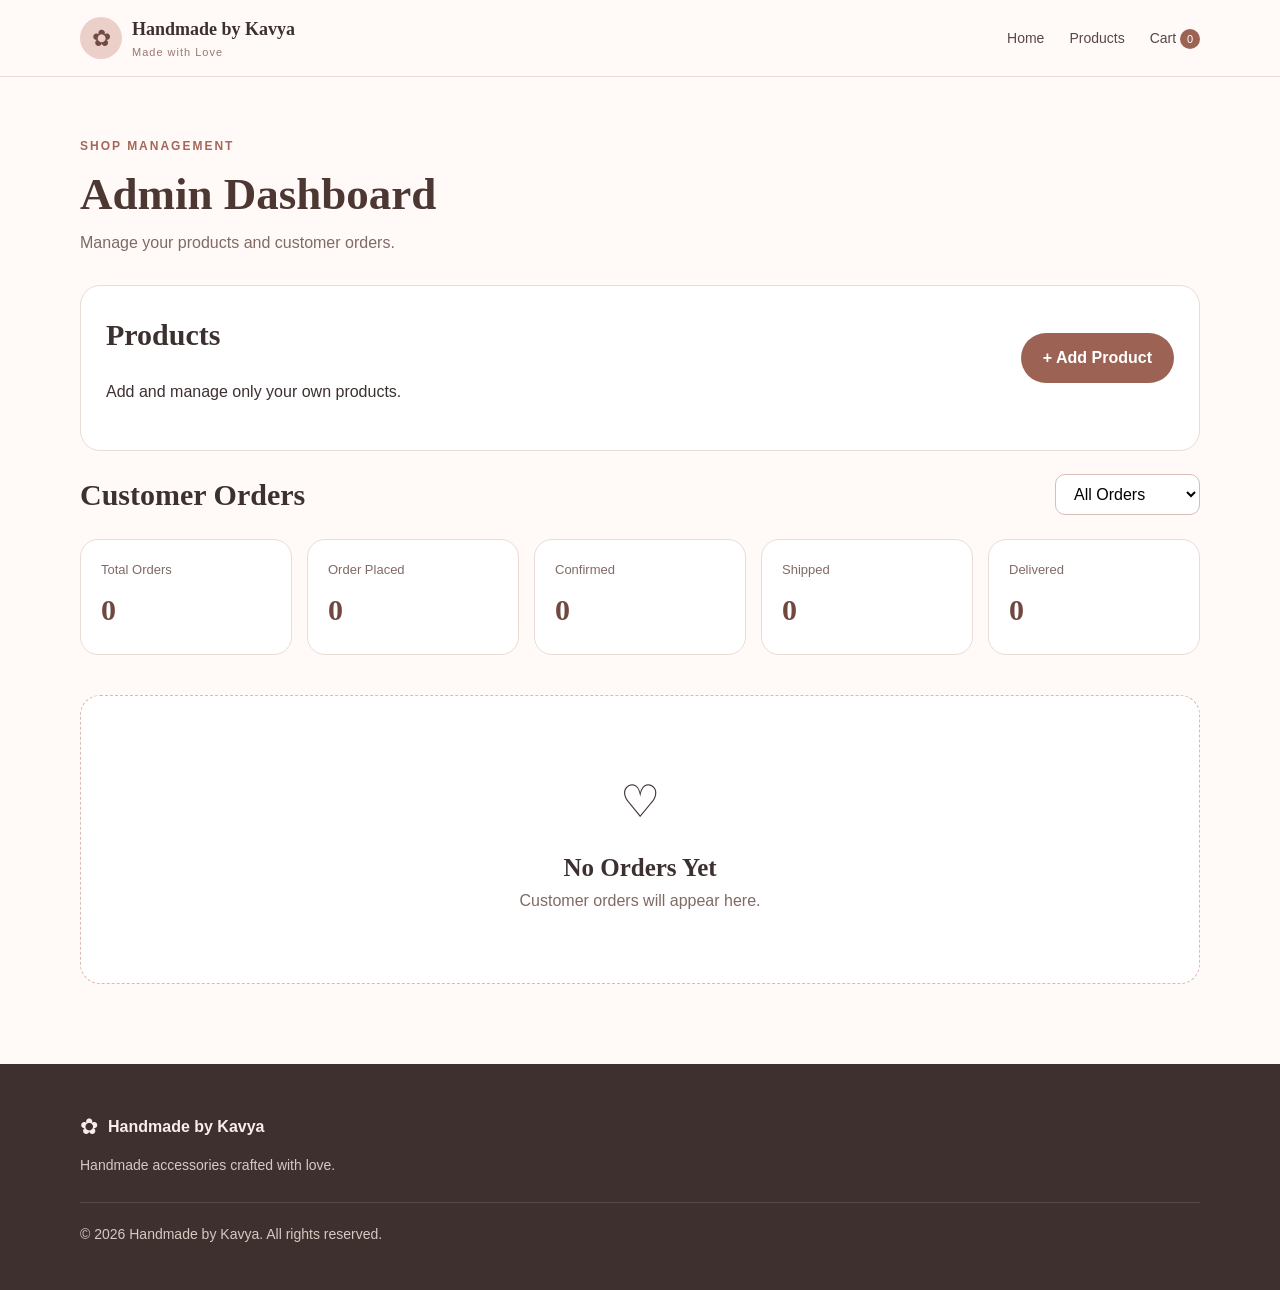
<file: admin.html>
<!DOCTYPE html>
<html lang="en">
<head>
    <meta charset="UTF-8">
    <meta name="viewport" content="width=device-width, initial-scale=1.0">

    <title>Admin | Handmade by Kavya</title>

    <link rel="stylesheet" href="style.css">
</head>

<body>

<header class="site-header">
    <div class="container header-inner">

        <a href="index.html" class="brand">
            <span class="brand-icon">✿</span>

            <div>
                <strong>Handmade by Kavya</strong>
                <small>Made with Love</small>
            </div>
        </a>

        <nav class="main-nav">
            <a href="index.html">Home</a>
            <a href="products.html">Products</a>
            <a href="cart.html">
                Cart <span id="cartCount">0</span>
            </a>
        </nav>

    </div>
</header>


<main class="admin-page">

<div class="container">

    <!-- ADMIN TITLE -->

    <div class="admin-heading">

        <div>
            <span class="section-label">
                SHOP MANAGEMENT
            </span>

            <h1>Admin Dashboard</h1>

            <p>
                Manage your products and customer orders.
            </p>
        </div>

    </div>


    <!-- =================================
         PRODUCT MANAGEMENT
    ================================== -->

    <section class="checkout-card">

        <div class="orders-header">

            <div>
                <h2>Products</h2>

                <p>
                    Add and manage only your own products.
                </p>
            </div>

            <button
                class="btn btn-primary"
                onclick="openProductForm()"
            >
                + Add Product
            </button>

        </div>


        <!-- PRODUCT FORM -->

        <div
            id="productForm"
            style="display:none;"
        >

            <div class="checkout-card">

                <h2 id="formTitle">
                    Add New Product
                </h2>


                <form id="productFormElement">

                    <input
                        type="hidden"
                        id="editProductId"
                    >


                    <div class="form-grid">


                        <!-- PRODUCT NAME -->

                        <div class="form-group">

                            <label>
                                Product Name *
                            </label>

                            <input
                                type="text"
                                id="productName"
                                placeholder="Example: Pearl Bangles"
                                required
                            >

                        </div>


                        <!-- CATEGORY -->

                        <div class="form-group">

                            <label>
                                Category *
                            </label>

                            <select
                                id="productCategory"
                                required
                            >

                                <option value="">
                                    Select Category
                                </option>

                                <option value="Bangles">
                                    Bangles
                                </option>

                                <option value="Earrings">
                                    Earrings
                                </option>

                                <option value="Hair Accessories">
                                    Hair Accessories
                                </option>

                            </select>

                        </div>


                        <!-- PRICE -->

                        <div class="form-group">

                            <label>
                                Price (₹) *
                            </label>

                            <input
                                type="number"
                                id="productPrice"
                                min="0"
                                step="1"
                                placeholder="499"
                                required
                            >

                        </div>


                        <!-- STOCK -->

                        <div class="form-group">

                            <label>
                                Stock *
                            </label>

                            <input
                                type="number"
                                id="productStock"
                                min="0"
                                step="1"
                                placeholder="10"
                                required
                            >

                        </div>


                        <!-- DESCRIPTION -->

                        <div class="form-group full">

                            <label>
                                Description
                            </label>

                            <textarea
                                id="productDescription"
                                placeholder="Write something about this product..."
                            ></textarea>

                        </div>


                        <!-- IMAGE -->

                        <div class="form-group full">

                            <label>
                                Product Photo *
                            </label>

                            <input
                                type="file"
                                id="productImage"
                                accept="image/*"
                            >

                            <small>
                                Upload the product photo from your laptop.
                            </small>

                        </div>

                    </div>


                    <div
                        style="
                        display:flex;
                        gap:10px;
                        margin-top:20px;
                        flex-wrap:wrap;
                        "
                    >

                        <button
                            type="submit"
                            class="btn btn-primary"
                        >
                            Save Product
                        </button>

                        <button
                            type="button"
                            class="btn btn-outline"
                            onclick="closeProductForm()"
                        >
                            Cancel
                        </button>

                    </div>

                </form>

            </div>

        </div>


        <!-- PRODUCT LIST -->

        <div id="adminProducts">

        </div>

    </section>



    <!-- =================================
         ORDER MANAGEMENT
    ================================== -->

    <section class="orders-section">

        <div class="orders-header">

            <h2>
                Customer Orders
            </h2>

            <select
                id="orderFilter"
                onchange="displayOrders()"
            >

                <option value="All">
                    All Orders
                </option>

                <option value="Order Placed">
                    Order Placed
                </option>

                <option value="Confirmed">
                    Confirmed
                </option>

                <option value="Shipped">
                    Shipped
                </option>

                <option value="Delivered">
                    Delivered
                </option>

            </select>

        </div>


        <!-- ORDER STATS -->

        <div class="admin-stats">

            <div class="admin-stat">

                <span>
                    Total Orders
                </span>

                <strong id="totalOrders">
                    0
                </strong>

            </div>


            <div class="admin-stat">

                <span>
                    Order Placed
                </span>

                <strong id="pendingOrders">
                    0
                </strong>

            </div>


            <div class="admin-stat">

                <span>
                    Confirmed
                </span>

                <strong id="confirmedOrders">
                    0
                </strong>

            </div>


            <div class="admin-stat">

                <span>
                    Shipped
                </span>

                <strong id="shippedOrders">
                    0
                </strong>

            </div>


            <div class="admin-stat">

                <span>
                    Delivered
                </span>

                <strong id="deliveredOrders">
                    0
                </strong>

            </div>

        </div>


        <div id="ordersContainer">

            <div class="no-orders">

                <div class="no-orders-icon">
                    ♡
                </div>

                <h3>
                    No Orders Yet
                </h3>

                <p>
                    Customer orders will appear here.
                </p>

            </div>

        </div>

    </section>

</div>

</main>



<footer class="site-footer">

<div class="container">

    <div class="footer-brand">

        <span>✿</span>

        <strong>
            Handmade by Kavya
        </strong>

    </div>

    <p>
        Handmade accessories crafted with love.
    </p>

    <p class="copyright">
        © 2026 Handmade by Kavya.
        All rights reserved.
    </p>

</div>

</footer>



<script src="script.js"></script>


<script>

/* =========================================
   PRODUCT STORAGE
========================================= */

function getProducts() {

    return JSON.parse(
        localStorage.getItem(
            "handmadeKavyaProducts"
        )
    ) || [];

}


function saveProducts(products) {

    localStorage.setItem(
        "handmadeKavyaProducts",
        JSON.stringify(products)
    );

}


/* =========================================
   OPEN PRODUCT FORM
========================================= */

function openProductForm() {

    document.getElementById(
        "productForm"
    ).style.display = "block";

    document.getElementById(
        "formTitle"
    ).textContent = "Add New Product";

    document.getElementById(
        "productFormElement"
    ).reset();

    document.getElementById(
        "editProductId"
    ).value = "";

}


function closeProductForm() {

    document.getElementById(
        "productForm"
    ).style.display = "none";

}


/* =========================================
   SAVE PRODUCT
========================================= */

document.getElementById(
    "productFormElement"
).addEventListener(
    "submit",
    function(event) {

        event.preventDefault();


        const name =
            document.getElementById(
                "productName"
            ).value.trim();


        const category =
            document.getElementById(
                "productCategory"
            ).value;


        const price =
            Number(
                document.getElementById(
                    "productPrice"
                ).value
            );


        const stock =
            Number(
                document.getElementById(
                    "productStock"
                ).value
            );


        const description =
            document.getElementById(
                "productDescription"
            ).value.trim();


        const imageInput =
            document.getElementById(
                "productImage"
            );


        const editId =
            document.getElementById(
                "editProductId"
            ).value;


        const products =
            getProducts();


        /* EDIT PRODUCT */

        if (editId) {

            const index =
                products.findIndex(
                    product =>
                        product.id === editId
                );


            if (index !== -1) {

                products[index].name =
                    name;

                products[index].category =
                    category;

                products[index].price =
                    price;

                products[index].stock =
                    stock;

                products[index].description =
                    description;


                if (
                    imageInput.files.length > 0
                ) {

                    const reader =
                        new FileReader();


                    reader.onload =
                        function(e) {

                            products[index].image =
                                e.target.result;

                            saveProducts(products);

                            displayAdminProducts();

                        };


                    reader.readAsDataURL(
                        imageInput.files[0]
                    );

                } else {

                    saveProducts(products);

                    displayAdminProducts();

                }

            }


            closeProductForm();

            return;

        }


        /* ADD NEW PRODUCT */

        if (
            imageInput.files.length === 0
        ) {

            alert(
                "Please select a product photo."
            );

            return;

        }


        const reader =
            new FileReader();


        reader.onload =
            function(e) {

                const product = {

                    id:
                        "product_" +
                        Date.now(),

                    name:
                        name,

                    category:
                        category,

                    price:
                        price,

                    stock:
                        stock,

                    description:
                        description,

                    image:
                        e.target.result

                };


                products.push(product);


                saveProducts(products);


                document.getElementById(
                    "productFormElement"
                ).reset();


                closeProductForm();


                displayAdminProducts();


                alert(
                    "Product added successfully!"
                );

            };


        reader.readAsDataURL(
            imageInput.files[0]
        );

    }
);


/* =========================================
   DISPLAY PRODUCTS
========================================= */

function displayAdminProducts() {

    const container =
        document.getElementById(
            "adminProducts"
        );


    const products =
        getProducts();


    if (products.length === 0) {

        container.innerHTML = `

            <div class="no-orders">

                <div class="no-orders-icon">
                    ✿
                </div>

                <h3>
                    No Products Added
                </h3>

                <p>
                    Click "Add Product" to upload
                    your first product.
                </p>

            </div>

        `;

        return;

    }


    container.innerHTML = `

        <div class="product-grid">

            ${
                products.map(
                    product => `

                    <div class="product-card">

                        <div class="product-image">

                            <img
                                src="${product.image}"
                                alt="${product.name}"
                            >

                        </div>


                        <div class="product-info">

                            <div class="product-category">
                                ${product.category}
                            </div>

                            <h3>
                                ${product.name}
                            </h3>


                            <div class="product-price">
                                ₹${product.price}
                            </div>


                            <p>
                                ${
                                    product.stock > 0
                                    ? `Stock: ${product.stock}`
                                    : `<span class="out-of-stock">
                                        Out of Stock
                                      </span>`
                                }
                            </p>


                            <div
                                style="
                                display:flex;
                                gap:8px;
                                margin-top:12px;
                                "
                            >

                                <button
                                    class="btn btn-outline"
                                    onclick="
                                    editProduct('${product.id}')
                                    "
                                >
                                    Edit
                                </button>


                                <button
                                    class="btn btn-outline"
                                    onclick="
                                    deleteProduct('${product.id}')
                                    "
                                >
                                    Delete
                                </button>

                            </div>

                        </div>

                    </div>

                `
                ).join("")
            }

        </div>

    `;

}


/* =========================================
   EDIT PRODUCT
========================================= */

function editProduct(id) {

    const products =
        getProducts();


    const product =
        products.find(
            item => item.id === id
        );


    if (!product) return;


    document.getElementById(
        "productForm"
    ).style.display = "block";


    document.getElementById(
        "formTitle"
    ).textContent =
        "Edit Product";


    document.getElementById(
        "editProductId"
    ).value =
        product.id;


    document.getElementById(
        "productName"
    ).value =
        product.name;


    document.getElementById(
        "productCategory"
    ).value =
        product.category;


    document.getElementById(
        "productPrice"
    ).value =
        product.price;


    document.getElementById(
        "productStock"
    ).value =
        product.stock;


    document.getElementById(
        "productDescription"
    ).value =
        product.description || "";

}


/* =========================================
   DELETE PRODUCT
========================================= */

function deleteProduct(id) {

    const confirmDelete =
        confirm(
            "Delete this product?"
        );


    if (!confirmDelete) return;


    let products =
        getProducts();


    products =
        products.filter(
            product =>
                product.id !== id
        );


    saveProducts(products);


    displayAdminProducts();

}


/* =========================================
   ORDER DISPLAY
========================================= */

function displayOrders() {

    const container =
        document.getElementById(
            "ordersContainer"
        );


    const orders =
        getOrders();


    const filter =
</file>
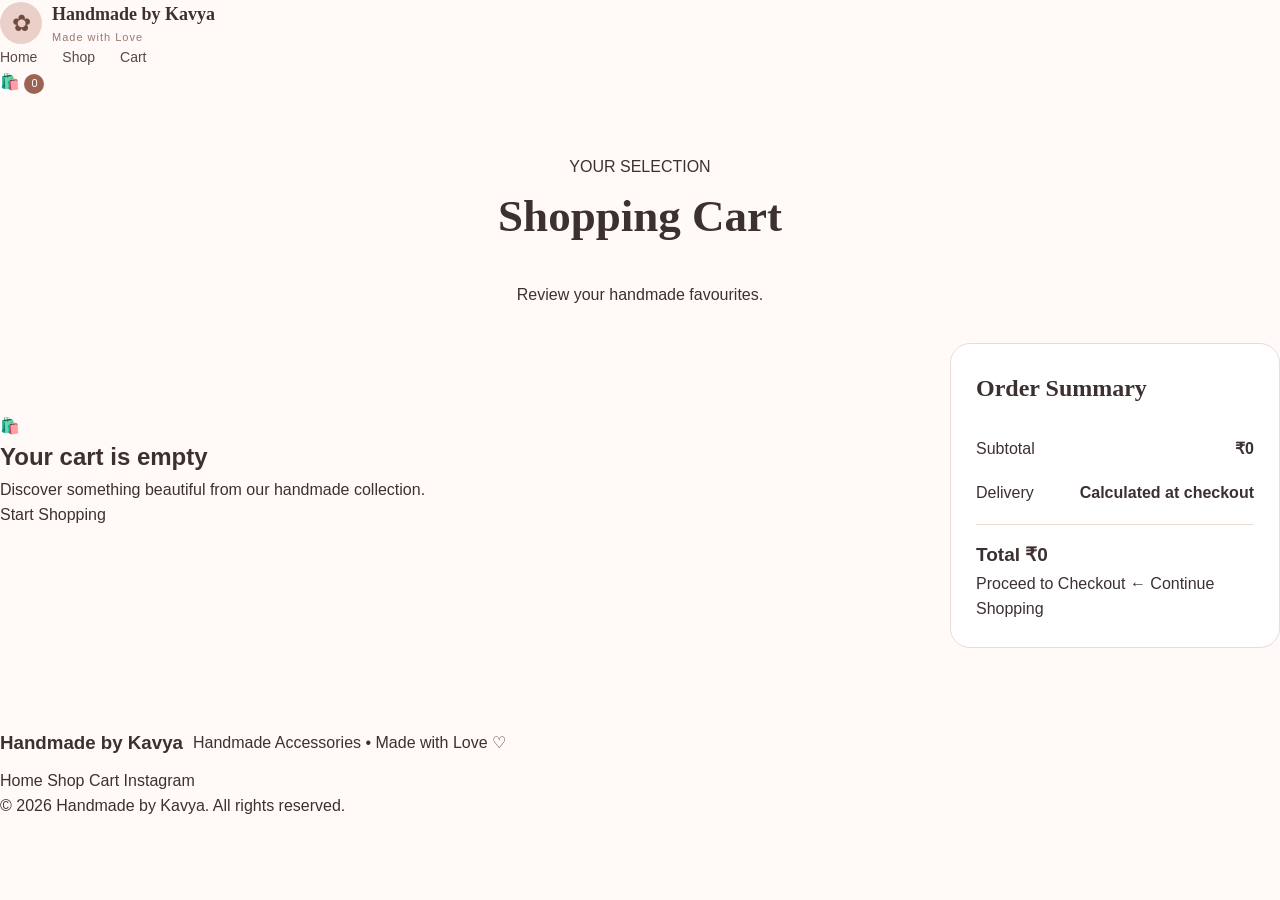
<file: cart.html>
<!DOCTYPE html>
<html lang="en">

<head>

  <meta charset="UTF-8">

  <meta
    name="viewport"
    content="width=device-width, initial-scale=1.0"
  >

  <title>Your Cart | Handmade by Kavya</title>

  <link
    rel="stylesheet"
    href="style.css"
  >

</head>


<body>


  <!-- =========================
       HEADER
  ========================== -->

  <header class="main-header">

    <div class="header-container">


      <a
        href="index.html"
        class="brand"
      >

        <span class="brand-icon">
          ✿
        </span>

        <span class="brand-text">

          <strong>
            Handmade by Kavya
          </strong>

          <small>
            Made with Love
          </small>

        </span>

      </a>


      <nav class="main-nav">

        <a href="index.html">
          Home
        </a>

        <a href="products.html">
          Shop
        </a>

        <a href="cart.html" class="active">
          Cart
        </a>

      </nav>


      <div class="header-actions">

        <a
          href="cart.html"
          class="cart-icon"
          aria-label="Shopping Cart"
        >

          🛍️

          <span id="cartCount">
            0
          </span>

        </a>

      </div>


    </div>

  </header>



  <!-- =========================
       CART PAGE
  ========================== -->

  <main class="cart-page">


    <div class="section-heading">

      <p>
        YOUR SELECTION
      </p>

      <h1>
        Shopping Cart
      </h1>

      <span>
        Review your handmade favourites.
      </span>

    </div>



    <div class="cart-layout">


      <!-- =========================
           CART ITEMS
      ========================== -->

      <section
        id="cartItems"
        class="cart-items"
      >

        <!-- JavaScript will add items here -->

      </section>



      <!-- =========================
           ORDER SUMMARY
      ========================== -->

      <aside class="cart-summary">

        <h2>
          Order Summary
        </h2>


        <div class="summary-row">

          <span>
            Subtotal
          </span>

          <strong id="cartSubtotal">
            ₹0
          </strong>

        </div>


        <div class="summary-row">

          <span>
            Delivery
          </span>

          <strong id="deliveryCharge">
            Calculated at checkout
          </strong>

        </div>


        <div class="summary-total">

          <span>
            Total
          </span>

          <strong id="cartTotal">
            ₹0
          </strong>

        </div>


        <!-- COD IS NOT INCLUDED -->

        <a
          href="checkout.html"
          id="checkoutButton"
          class="primary-button checkout-button"
        >
          Proceed to Checkout
        </a>


        <a
          href="products.html"
          class="continue-shopping"
        >
          ← Continue Shopping
        </a>


      </aside>


    </div>


  </main>



  <!-- =========================
       FOOTER
  ========================== -->

  <footer>

    <div class="footer-content">


      <div class="footer-brand">

        <h3>
          Handmade by Kavya
        </h3>

        <p>
          Handmade Accessories
          • Made with Love ♡
        </p>

      </div>


      <div class="footer-links">

        <a href="index.html">
          Home
        </a>

        <a href="products.html">
          Shop
        </a>

        <a href="cart.html">
          Cart
        </a>

        <a
          href="https://www.instagram.com/handmade.by_kavya/"
          target="_blank"
          rel="noopener noreferrer"
        >
          Instagram
        </a>

      </div>


    </div>


    <div class="footer-bottom">

      <p>
        © 2026 Handmade by Kavya.
        All rights reserved.
      </p>

    </div>

  </footer>



  <!-- JAVASCRIPT -->

  <script src="script.js"></script>


  <!-- CART PAGE SCRIPT -->

  <script>

    function displayCart() {

      const cart =
        JSON.parse(
          localStorage.getItem("kavyaCart")
        ) || [];

      const cartItems =
        document.getElementById("cartItems");

      const subtotalElement =
        document.getElementById("cartSubtotal");

      const totalElement =
        document.getElementById("cartTotal");



      if (cart.length === 0) {

        cartItems.innerHTML = `

          <div class="empty-cart">

            <div class="empty-cart-icon">
              🛍️
            </div>

            <h2>
              Your cart is empty
            </h2>

            <p>
              Discover something beautiful
              from our handmade collection.
            </p>

            <a
              href="products.html"
              class="primary-button"
            >
              Start Shopping
            </a>

          </div>

        `;

        subtotalElement.textContent = "₹0";
        totalElement.textContent = "₹0";

        return;
      }



      let subtotal = 0;

      cartItems.innerHTML = "";



      cart.forEach(function(item) {

        const quantity =
          Number(item.quantity || 1);

        const price =
          Number(item.price || 0);

        const itemTotal =
          price * quantity;

        subtotal += itemTotal;



        const itemElement =
          document.createElement("div");

        itemElement.className =
          "cart-item";



        itemElement.innerHTML = `

          <div class="cart-product-image">

            ${
              item.image
              ? `<img
                   src="${item.image}"
                   alt="${item.name}"
                 >`
              : "✿"
            }

          </div>


          <div class="cart-product-info">

            <h3>
              ${item.name}
            </h3>

            <p>
              ₹${price}
            </p>


            <div class="quantity-controls">

              <button
                onclick="changeQuantity('${item.id}', -1)"
              >
                −
              </button>

              <span>
                ${quantity}
              </span>

              <button
                onclick="changeQuantity('${item.id}', 1)"
              >
                +
              </button>

            </div>

          </div>


          <div class="cart-item-right">

            <strong>
              ₹${itemTotal}
            </strong>

            <button
              class="remove-item"
              onclick="removeFromCart('${item.id}'); displayCart();"
            >
              Remove
            </button>

          </div>

        `;


        cartItems.appendChild(itemElement);

      });



      subtotalElement.textContent =
        "₹" + subtotal;


      totalElement.textContent =
        "₹" + subtotal;

    }



    displayCart();

  </script>


</body>

</html>
</file>
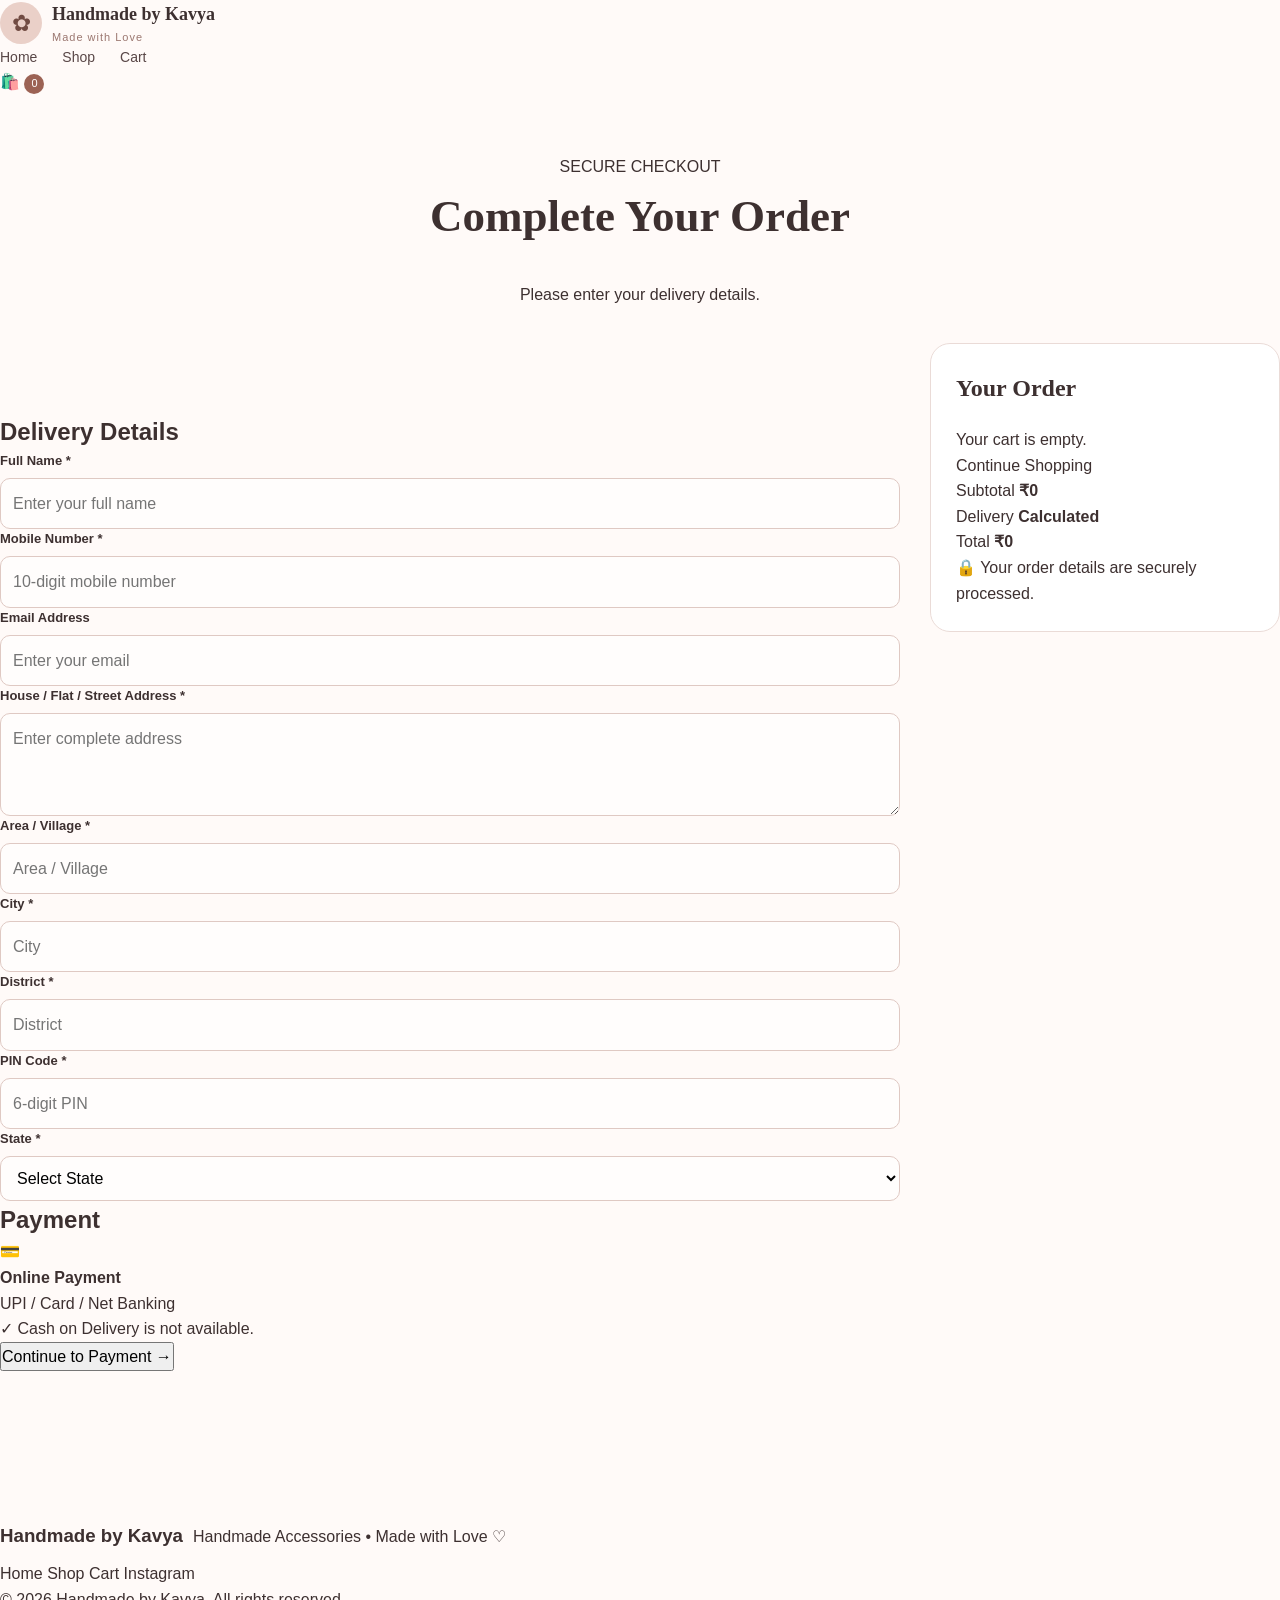
<file: checkout.html>
<!DOCTYPE html>
<html lang="en">

<head>

  <meta charset="UTF-8">

  <meta
    name="viewport"
    content="width=device-width, initial-scale=1.0"
  >

  <title>Checkout | Handmade by Kavya</title>

  <link
    rel="stylesheet"
    href="style.css"
  >

</head>


<body>


  <!-- =========================
       HEADER
  ========================== -->

  <header class="main-header">

    <div class="header-container">

      <a
        href="index.html"
        class="brand"
      >

        <span class="brand-icon">
          ✿
        </span>

        <span class="brand-text">

          <strong>
            Handmade by Kavya
          </strong>

          <small>
            Made with Love
          </small>

        </span>

      </a>


      <nav class="main-nav">

        <a href="index.html">
          Home
        </a>

        <a href="products.html">
          Shop
        </a>

        <a href="cart.html">
          Cart
        </a>

      </nav>


      <div class="header-actions">

        <a
          href="cart.html"
          class="cart-icon"
        >

          🛍️

          <span id="cartCount">
            0
          </span>

        </a>

      </div>

    </div>

  </header>



  <!-- =========================
       CHECKOUT
  ========================== -->

  <main class="checkout-page">


    <div class="section-heading">

      <p>
        SECURE CHECKOUT
      </p>

      <h1>
        Complete Your Order
      </h1>

      <span>
        Please enter your delivery details.
      </span>

    </div>



    <div class="checkout-layout">


      <!-- =========================
           CUSTOMER DETAILS
      ========================== -->

      <section class="checkout-form-card">

        <h2>
          Delivery Details
        </h2>


        <form id="checkoutForm">


          <!-- NAME -->

          <div class="form-group">

            <label for="customerName">
              Full Name *
            </label>

            <input
              type="text"
              id="customerName"
              name="customerName"
              placeholder="Enter your full name"
              required
            >

          </div>



          <!-- PHONE -->

          <div class="form-group">

            <label for="phone">
              Mobile Number *
            </label>

            <input
              type="tel"
              id="phone"
              name="phone"
              placeholder="10-digit mobile number"
              maxlength="10"
              pattern="[0-9]{10}"
              required
            >

          </div>



          <!-- EMAIL -->

          <div class="form-group">

            <label for="email">
              Email Address
            </label>

            <input
              type="email"
              id="email"
              name="email"
              placeholder="Enter your email"
            >

          </div>



          <!-- ADDRESS -->

          <div class="form-group">

            <label for="address">
              House / Flat / Street Address *
            </label>

            <textarea
              id="address"
              name="address"
              rows="3"
              placeholder="Enter complete address"
              required
            ></textarea>

          </div>



          <!-- AREA -->

          <div class="form-row">

            <div class="form-group">

              <label for="area">
                Area / Village *
              </label>

              <input
                type="text"
                id="area"
                name="area"
                placeholder="Area / Village"
                required
              >

            </div>


            <div class="form-group">

              <label for="city">
                City *
              </label>

              <input
                type="text"
                id="city"
                name="city"
                placeholder="City"
                required
              >

            </div>

          </div>



          <!-- STATE -->

          <div class="form-row">

            <div class="form-group">

              <label for="district">
                District *
              </label>

              <input
                type="text"
                id="district"
                name="district"
                placeholder="District"
                required
              >

            </div>


            <div class="form-group">

              <label for="pincode">
                PIN Code *
              </label>

              <input
                type="text"
                id="pincode"
                name="pincode"
                placeholder="6-digit PIN"
                maxlength="6"
                pattern="[0-9]{6}"
                required
              >

            </div>

          </div>



          <div class="form-group">

            <label for="state">
              State *
            </label>

            <select
              id="state"
              name="state"
              required
            >

              <option value="">
                Select State
              </option>

              <option value="Telangana">
                Telangana
              </option>

              <option value="Andhra Pradesh">
                Andhra Pradesh
              </option>

              <option value="Karnataka">
                Karnataka
              </option>

              <option value="Tamil Nadu">
                Tamil Nadu
              </option>

              <option value="Maharashtra">
                Maharashtra
              </option>

              <option value="Other">
                Other
              </option>

            </select>

          </div>



          <!-- PAYMENT -->

          <div class="payment-section">

            <h2>
              Payment
            </h2>

            <div class="online-payment">

              <span class="payment-icon">
                💳
              </span>

              <div>

                <strong>
                  Online Payment
                </strong>

                <p>
                  UPI / Card / Net Banking
                </p>

              </div>

            </div>


            <div class="cod-removed">

              ✓ Cash on Delivery is not available.

            </div>

          </div>



          <!-- SUBMIT -->

          <button
            type="submit"
            class="place-order-button"
          >
            Continue to Payment →
          </button>


        </form>

      </section>



      <!-- =========================
           ORDER SUMMARY
      ========================== -->

      <aside class="checkout-summary">

        <h2>
          Your Order
        </h2>


        <div id="checkoutItems">

          <!-- JavaScript adds products -->

        </div>


        <div class="checkout-summary-line">

          <span>
            Subtotal
          </span>

          <strong id="checkoutSubtotal">
            ₹0
          </strong>

        </div>


        <div class="checkout-summary-line">

          <span>
            Delivery
          </span>

          <strong>
            Calculated
          </strong>

        </div>


        <div class="checkout-total">

          <span>
            Total
          </span>

          <strong id="checkoutTotal">
            ₹0
          </strong>

        </div>


        <div class="secure-note">

          🔒 Your order details are securely processed.

        </div>

      </aside>


    </div>

  </main>



  <!-- =========================
       FOOTER
  ========================== -->

  <footer>

    <div class="footer-content">

      <div class="footer-brand">

        <h3>
          Handmade by Kavya
        </h3>

        <p>
          Handmade Accessories
          • Made with Love ♡
        </p>

      </div>


      <div class="footer-links">

        <a href="index.html">
          Home
        </a>

        <a href="products.html">
          Shop
        </a>

        <a href="cart.html">
          Cart
        </a>

        <a
          href="https://www.instagram.com/handmade.by_kavya/"
          target="_blank"
          rel="noopener noreferrer"
        >
          Instagram
        </a>

      </div>

    </div>


    <div class="footer-bottom">

      <p>
        © 2026 Handmade by Kavya.
        All rights reserved.
      </p>

    </div>

  </footer>



  <!-- =========================
       JAVASCRIPT
  ========================== -->

  <script src="script.js"></script>


  <script>

    /* ---------- SHOW CART COUNT ---------- */

    updateCartCount();



    /* ---------- DISPLAY ORDER ---------- */

    function displayCheckout() {

      const cart =
        JSON.parse(
          localStorage.getItem("kavyaCart")
        ) || [];


      const container =
        document.getElementById("checkoutItems");


      const subtotalElement =
        document.getElementById("checkoutSubtotal");


      const totalElement =
        document.getElementById("checkoutTotal");


      if (cart.length === 0) {

        container.innerHTML = `
          <p>
            Your cart is empty.
          </p>

          <a href="products.html">
            Continue Shopping
          </a>
        `;

        return;

      }


      let subtotal = 0;


      container.innerHTML = "";


      cart.forEach(function(item) {

        const quantity =
          Number(item.quantity || 1);

        const price =
          Number(item.price || 0);

        const total =
          price * quantity;

        subtotal += total;


        const div =
          document.createElement("div");

        div.className =
          "checkout-product";


        div.innerHTML = `

          <div>

            <strong>
              ${item.name}
            </strong>

            <small>
              Qty: ${quantity}
            </small>

          </div>

          <strong>
            ₹${total}
          </strong>

        `;


        container.appendChild(div);

      });


      subtotalElement.textContent =
        "₹" + subtotal;


      totalElement.textContent =
        "₹" + subtotal;

    }


    displayCheckout();



    /* ---------- PLACE ORDER ---------- */

    document
      .getElementById("checkoutForm")
      .addEventListener(
        "submit",
        function(event) {

          event.preventDefault();


          const cart =
            JSON.parse(
              localStorage.getItem("kavyaCart")
            ) || [];


          if (cart.length === 0) {

            alert(
              "Your cart is empty."
            );

            window.location.href =
              "products.html";

            return;

          }


          const order = {

            orderId:
              generateOrderId(),

            orderDate:
              new Date().toISOString(),

            status:
              "Order Placed",

            customer: {

              name:
                document
                  .getElementById("customerName")
                  .value
                  .trim(),

              phone:
                document
                  .getElementById("phone")
                  .value
                  .trim(),

              email:
                document
                  .getElementById("email")
                  .value
                  .trim(),

              address:
                document
                  .getElementById("address")
                  .value
                  .trim(),

              area:
                document
                  .getElementById("area")
                  .value
                  .trim(),

              city:
                document
                  .getElementById("city")
                  .value
                  .trim(),

              district:
                document
                  .getElementById("district")
                  .value
                  .trim(),

              pincode:
                document
                  .getElementById("pincode")
                  .value
                  .trim(),

              state:
                document
                  .getElementById("state")
                  .value

            },


            payment: {

              method:
                "Online Payment",

              status:
                "Pending"

            },


            items:
              cart,


            total:
              getCartTotal()

          };


          /*
             DEMO ORDER STORAGE

             Final version lo
             secure database/payment
             connect chestham.
          */

          saveOrder(order);


          /*
             Cart clear
          */

          localStorage.removeItem(
            "kavyaCart"
          );


          alert(
            "Order details saved successfully! Order ID: "
            + order.orderId
          );


          /*
             Final version lo
             payment gateway page ki
             redirect chestham.
          */

          window.location.href =
            "index.html";

        }
      );

  </script>


</body>

</html>
</file>
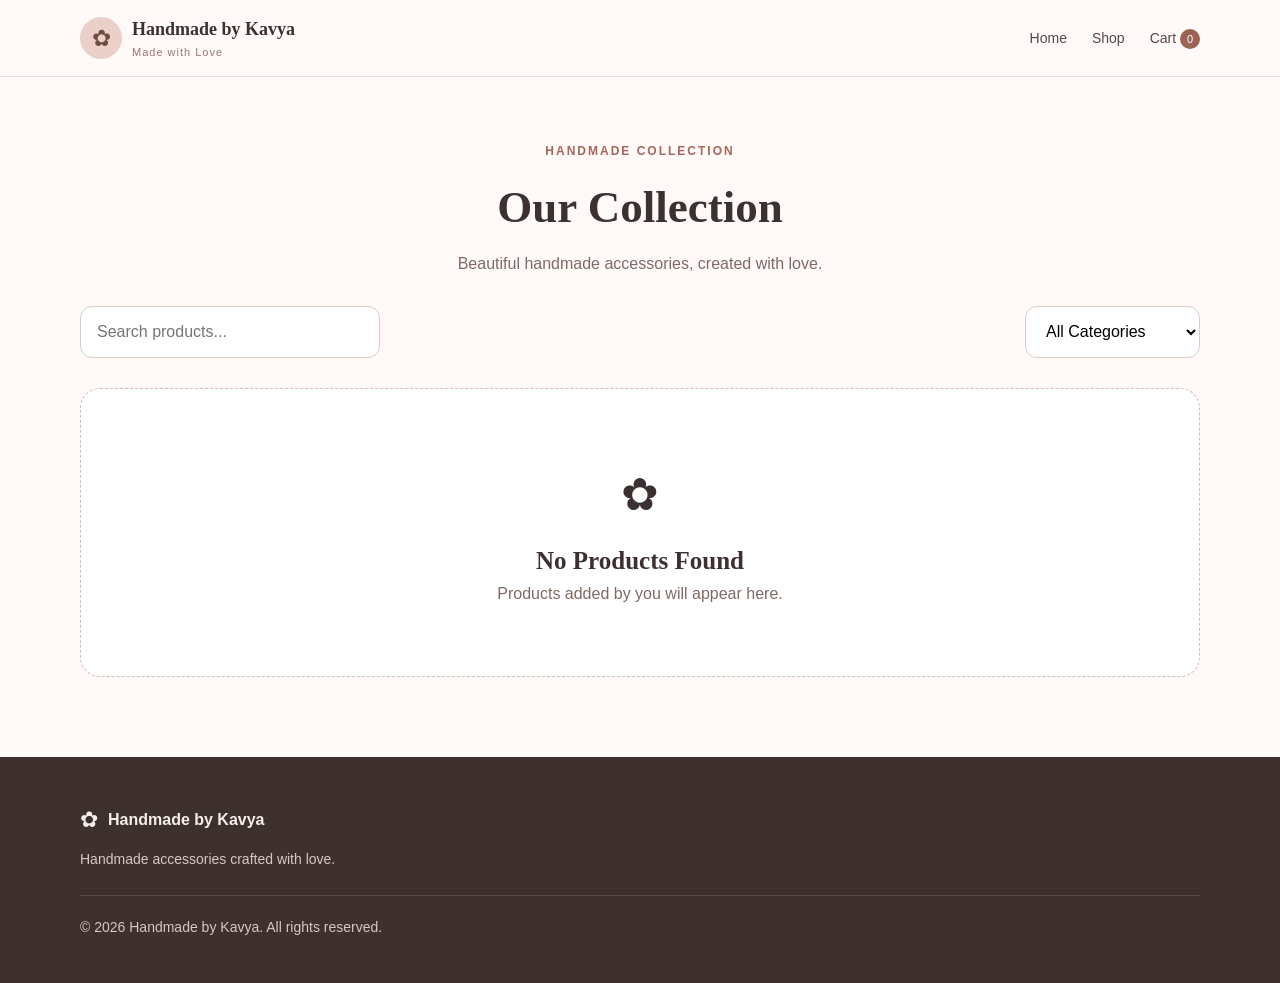
<file: products.html>
<!DOCTYPE html>
<html lang="en">

<head>
    <meta charset="UTF-8">
    <meta name="viewport" content="width=device-width, initial-scale=1.0">

    <title>Our Collection | Handmade by Kavya</title>

    <link rel="stylesheet" href="style.css">
</head>

<body>

<header class="site-header">

    <div class="container header-inner">

        <a href="index.html" class="brand">

            <span class="brand-icon">✿</span>

            <div>
                <strong>Handmade by Kavya</strong>
                <small>Made with Love</small>
            </div>

        </a>


        <nav class="main-nav">

            <a href="index.html">Home</a>

            <a href="products.html">Shop</a>

            <a href="cart.html">
                Cart
                <span id="cartCount">0</span>
            </a>

        </nav>

    </div>

</header>


<main class="shop-page">

<div class="container">

    <!-- PAGE TITLE -->

    <div class="shop-heading">

        <span class="section-label">
            HANDMADE COLLECTION
        </span>

        <h1>Our Collection</h1>

        <p>
            Beautiful handmade accessories,
            created with love.
        </p>

    </div>


    <!-- SEARCH + CATEGORY -->

    <div class="shop-controls">

        <input
            type="search"
            id="searchInput"
            placeholder="Search products..."
            oninput="displayProducts()"
        >


        <select
            id="categoryFilter"
            onchange="displayProducts()"
        >

            <option value="All">
                All Categories
            </option>

            <option value="Bangles">
                Bangles
            </option>

            <option value="Earrings">
                Earrings
            </option>

            <option value="Hair Accessories">
                Hair Accessories
            </option>

        </select>

    </div>


    <!-- PRODUCTS -->

    <div
        id="productsContainer"
        class="product-grid"
    ></div>

</div>

</main>


<footer class="site-footer">

    <div class="container">

        <div class="footer-brand">

            <span>✿</span>

            <strong>
                Handmade by Kavya
            </strong>

        </div>

        <p>
            Handmade accessories crafted with love.
        </p>


        <p class="copyright">
            © 2026 Handmade by Kavya.
            All rights reserved.
        </p>

    </div>

</footer>


<script src="script.js"></script>


<script>

/* =========================================
   GET PRODUCTS
========================================= */

function getProducts() {

    return JSON.parse(
        localStorage.getItem(
            "handmadeKavyaProducts"
        )
    ) || [];

}


/* =========================================
   DISPLAY PRODUCTS
========================================= */

function displayProducts() {

    const container =
        document.getElementById(
            "productsContainer"
        );


    const search =
        document.getElementById(
            "searchInput"
        ).value
        .toLowerCase()
        .trim();


    const category =
        document.getElementById(
            "categoryFilter"
        ).value;


    const products =
        getProducts();


    const filteredProducts =
        products.filter(product => {

            const matchesSearch =
                product.name
                    .toLowerCase()
                    .includes(search);


            const matchesCategory =
                category === "All" ||
                product.category === category;


            return (
                matchesSearch &&
                matchesCategory
            );

        });


    /* NO PRODUCTS */

    if (filteredProducts.length === 0) {

        container.innerHTML = `

            <div
                class="no-products"
                style="grid-column:1/-1;"
            >

                <div class="no-products-icon">
                    ✿
                </div>

                <h3>
                    No Products Found
                </h3>

                <p>
                    ${
                        products.length === 0
                        ? "Products added by you will appear here."
                        : "Try another search or category."
                    }
                </p>

            </div>

        `;

        return;

    }


    /* PRODUCT CARDS */

    container.innerHTML =
        filteredProducts
        .map(product => {

            const isOutOfStock =
                Number(product.stock) <= 0;


            return `

                <div class="product-card">


                    <div class="product-image">

                        <img
                            src="${product.image}"
                            alt="${product.name}"
                        >

                    </div>


                    <div class="product-info">


                        <div class="product-category">

                            ${product.category}

                        </div>


                        <h3>

                            ${product.name}

                        </h3>


                        ${
                            product.description
                            ? `
                                <p style="
                                    font-size:13px;
                                    color:#806a64;
                                    margin-top:5px;
                                ">
                                    ${product.description}
                                </p>
                              `
                            : ""
                        }


                        <div class="product-price">

                            ₹${Number(
                                product.price
                            ).toFixed(2)}

                        </div>


                        ${
                            isOutOfStock

                            ?

                            `
                            <div class="out-of-stock">
                                Out of Stock
                            </div>
                            `

                            :

                            `
                            <button
                                class="btn btn-primary"
                                onclick="
                                    addProductToCart(
                                        '${product.id}'
                                    )
                                "
                            >
                                Add to Cart
                            </button>
                            `
                        }

                    </div>

                </div>

            `;

        })
        .join("");

}


/* =========================================
   ADD PRODUCT TO CART
========================================= */

function addProductToCart(productId) {

    const products =
        getProducts();


    const product =
        products.find(
            item =>
                item.id === productId
        );


    if (!product) {

        alert(
            "Product not found."
        );

        return;

    }


    if (Number(product.stock) <= 0) {

        alert(
            "This product is out of stock."
        );

        return;

    }


    addToCart({

        id: product.id,

        name: product.name,

        price: Number(product.price),

        image: product.image,

        quantity: 1

    });


    alert(
        product.name +
        " added to cart!"
    );


    updateCartCount();

}


/* =========================================
   CATEGORY FROM URL
========================================= */

function checkCategoryFromURL() {

    const params =
        new URLSearchParams(
            window.location.search
        );


    const category =
        params.get("category");


    if (!category) return;


    const select =
        document.getElementById(
            "categoryFilter"
        );


    if (
        [
            "Bangles",
            "Earrings",
            "Hair Accessories"
        ].includes(category)
    ) {

        select.value = category;

    }

}


/* =========================================
   START
========================================= */

checkCategoryFromURL();

displayProducts();

updateCartCount();

</script>

</body>
</html>
</file>
<file: style.css>
/* =========================================
   HANDMADE BY KAVYA
   MAIN WEBSITE STYLES
========================================= */

* {
    margin: 0;
    padding: 0;
    box-sizing: border-box;
}

html {
    scroll-behavior: smooth;
}

body {
    font-family: Arial, Helvetica, sans-serif;
    background: #fffaf8;
    color: #3d3030;
    line-height: 1.6;
}

a {
    text-decoration: none;
    color: inherit;
}

button,
select,
input,
textarea {
    font: inherit;
}

img {
    max-width: 100%;
    display: block;
}

.container {
    width: min(1120px, 92%);
    margin: auto;
}


/* =========================================
   HEADER
========================================= */

.site-header {
    position: sticky;
    top: 0;
    z-index: 1000;
    background: rgba(255, 250, 248, 0.96);
    border-bottom: 1px solid #eadbd7;
    backdrop-filter: blur(10px);
}

.header-inner {
    min-height: 76px;
    display: flex;
    align-items: center;
    justify-content: space-between;
    gap: 20px;
}

.brand {
    display: flex;
    align-items: center;
    gap: 10px;
}

.brand-icon {
    width: 42px;
    height: 42px;
    display: grid;
    place-items: center;
    border-radius: 50%;
    background: #ead0c8;
    color: #714b42;
    font-size: 23px;
}

.brand strong {
    display: block;
    font-family: Georgia, serif;
    font-size: 18px;
}

.brand small {
    display: block;
    color: #9b7770;
    font-size: 11px;
    letter-spacing: 1px;
}

.main-nav {
    display: flex;
    align-items: center;
    gap: 25px;
}

.main-nav a {
    color: #594747;
    font-size: 14px;
    transition: 0.2s;
}

.main-nav a:hover {
    color: #a46658;
}

#cartCount {
    display: inline-grid;
    place-items: center;
    min-width: 20px;
    height: 20px;
    padding: 0 5px;
    border-radius: 20px;
    background: #9c6254;
    color: white;
    font-size: 11px;
}


/* =========================================
   BUTTONS
========================================= */

.btn {
    display: inline-flex;
    align-items: center;
    justify-content: center;
    border: none;
    cursor: pointer;
    padding: 12px 22px;
    border-radius: 30px;
    font-weight: 600;
    transition: 0.25s;
}

.btn-primary {
    background: #9c6254;
    color: white;
}

.btn-primary:hover {
    background: #7f4e43;
    transform: translateY(-2px);
}

.btn-outline {
    background: transparent;
    color: #8c594d;
    border: 1px solid #cfa69c;
}

.btn-outline:hover {
    background: #f3e2dd;
}


/* =========================================
   HERO
========================================= */

.hero {
    padding: 90px 0;
    background:
        radial-gradient(circle at top right, #f5dfd8, transparent 35%),
        #fff8f5;
}

.hero-inner {
    display: grid;
    grid-template-columns: 1fr 1fr;
    align-items: center;
    gap: 50px;
}

.hero h1 {
    font-family: Georgia, serif;
    font-size: clamp(40px, 6vw, 70px);
    line-height: 1.05;
    color: #4d3732;
    margin: 15px 0 20px;
}

.hero p {
    max-width: 560px;
    color: #795f59;
    margin-bottom: 28px;
}

.hero-buttons {
    display: flex;
    gap: 12px;
    flex-wrap: wrap;
}

.section-label {
    color: #a46759;
    font-size: 12px;
    font-weight: bold;
    letter-spacing: 2px;
}

.hero-image {
    min-height: 400px;
    border-radius: 28px;
    background: #efd9d2;
    display: grid;
    place-items: center;
    color: #8b6259;
    font-family: Georgia, serif;
    font-size: 22px;
}


/* =========================================
   SECTIONS
========================================= */

section {
    padding: 70px 0;
}

.section-heading {
    text-align: center;
    margin-bottom: 35px;
}

.section-heading h2 {
    font-family: Georgia, serif;
    font-size: 38px;
    color: #4d3732;
    margin-top: 8px;
}


/* =========================================
   CATEGORY CARDS
========================================= */

.category-grid {
    display: grid;
    grid-template-columns: repeat(3, 1fr);
    gap: 22px;
}

.category-card {
    padding: 45px 25px;
    text-align: center;
    background: white;
    border: 1px solid #eadbd7;
    border-radius: 24px;
    transition: 0.25s;
}

.category-card:hover {
    transform: translateY(-5px);
    box-shadow: 0 15px 35px rgba(100, 60, 50, 0.10);
}

.category-card .icon {
    font-size: 45px;
    margin-bottom: 15px;
}

.category-card h3 {
    font-family: Georgia, serif;
    font-size: 24px;
    margin-bottom: 8px;
}

.category-card p {
    color: #866e68;
    font-size: 14px;
}


/* =========================================
   WHY HANDMADE
========================================= */

.why-grid {
    display: grid;
    grid-template-columns: repeat(3, 1fr);
    gap: 22px;
}

.why-card {
    text-align: center;
    padding: 30px;
}

.why-card-icon {
    font-size: 35px;
    margin-bottom: 10px;
}

.why-card h3 {
    font-family: Georgia, serif;
    margin-bottom: 8px;
}

.why-card p {
    color: #806a65;
    font-size: 14px;
}


/* =========================================
   ABOUT
========================================= */

.about-section {
    background: #f7e9e5;
}

.about-inner {
    max-width: 750px;
    text-align: center;
    margin: auto;
}

.about-inner h2 {
    font-family: Georgia, serif;
    font-size: 40px;
    margin: 10px 0 15px;
}

.about-inner p {
    color: #725d57;
}


/* =========================================
   INSTAGRAM
========================================= */

.instagram-section {
    text-align: center;
}

.instagram-section h2 {
    font-family: Georgia, serif;
    font-size: 38px;
    margin: 10px 0;
}

.instagram-section p {
    color: #806b65;
    margin-bottom: 20px;
}


/* =========================================
   FOOTER
========================================= */

.site-footer {
    padding: 45px 0;
    background: #3e302e;
    color: #f9eeeb;
}

.footer-brand {
    display: flex;
    align-items: center;
    gap: 10px;
    margin-bottom: 10px;
}

.footer-brand span {
    font-size: 22px;
}

.site-footer p {
    color: #d8c7c2;
    font-size: 14px;
}

.copyright {
    margin-top: 25px;
    padding-top: 20px;
    border-top: 1px solid #5c4945;
}


/* =========================================
   PRODUCTS PAGE
========================================= */

.shop-page {
    padding: 60px 0 80px;
}

.shop-heading {
    text-align: center;
    margin-bottom: 30px;
}

.shop-heading h1 {
    font-family: Georgia, serif;
    font-size: 45px;
    margin: 8px 0;
}

.shop-heading p {
    color: #806a64;
}

.shop-controls {
    display: flex;
    justify-content: space-between;
    gap: 15px;
    margin-bottom: 30px;
}

.shop-controls input,
.shop-controls select {
    padding: 12px 16px;
    border: 1px solid #dfc9c3;
    border-radius: 12px;
    background: white;
    outline: none;
}

.shop-controls input {
    width: 300px;
}

.product-grid {
    display: grid;
    grid-template-columns: repeat(4, 1fr);
    gap: 22px;
}

.product-card {
    background: white;
    border: 1px solid #eadbd7;
    border-radius: 20px;
    overflow: hidden;
    transition: 0.25s;
}

.product-card:hover {
    transform: translateY(-5px);
    box-shadow: 0 15px 30px rgba(90, 50, 40, 0.10);
}

.product-image {
    aspect-ratio: 1 / 1;
    background: #f1dfda;
    display: grid;
    place-items: center;
    overflow: hidden;
}

.product-image img {
    width: 100%;
    height: 100%;
    object-fit: cover;
}

.product-info {
    padding: 17px;
}

.product-info h3 {
    font-family: Georgia, serif;
    font-size: 19px;
}

.product-category {
    color: #a16f63;
    font-size: 12px;
    margin: 5px 0;
}

.product-price {
    font-size: 18px;
    font-weight: bold;
    margin: 8px 0 14px;
}

.product-info .btn {
    width: 100%;
}

.out-of-stock {
    color: #a04444;
    font-weight: bold;
    font-size: 13px;
}


/* =========================================
   EMPTY PRODUCTS
========================================= */

.no-products {
    text-align: center;
    padding: 70px 20px;
    background: white;
    border: 1px dashed #d8bbb3;
    border-radius: 20px;
}

.no-products-icon {
    font-size: 45px;
    margin-bottom: 10px;
}

.no-products h3 {
    font-family: Georgia, serif;
    font-size: 25px;
}

.no-products p {
    color: #806a64;
}


/* =========================================
   CART PAGE
========================================= */

.cart-page {
    padding: 60px 0 80px;
}

.cart-page h1 {
    font-family: Georgia, serif;
    font-size: 45px;
    margin-bottom: 30px;
}

.cart-layout {
    display: grid;
    grid-template-columns: 1fr 330px;
    gap: 30px;
    align-items: start;
}

.cart-items {
    display: grid;
    gap: 15px;
}

.cart-item {
    background: white;
    border: 1px solid #eadbd7;
    border-radius: 18px;
    padding: 15px;
    display: flex;
    align-items: center;
    gap: 18px;
}

.cart-item-image {
    width: 95px;
    height: 95px;
    border-radius: 12px;
    overflow: hidden;
    background: #f1dfda;
    display: grid;
    place-items: center;
}

.cart-item-image img {
    width: 100%;
    height: 100%;
    object-fit: cover;
}

.cart-item-info {
    flex: 1;
}

.cart-item-info h3 {
    font-family: Georgia, serif;
}

.cart-item-price {
    font-weight: bold;
}

.quantity-controls {
    display: flex;
    align-items: center;
    gap: 10px;
}

.quantity-controls button {
    width: 30px;
    height: 30px;
    border-radius: 50%;
    border: 1px solid #d9bcb5;
    background: white;
    cursor: pointer;
}

.remove-btn {
    border: none;
    background: transparent;
    color: #a34e4e;
    cursor: pointer;
}

.cart-summary {
    background: white;
    border: 1px solid #eadbd7;
    border-radius: 20px;
    padding: 25px;
    position: sticky;
    top: 100px;
}

.cart-summary h2 {
    font-family: Georgia, serif;
    margin-bottom: 20px;
}

.summary-row {
    display: flex;
    justify-content: space-between;
    padding: 9px 0;
}

.summary-total {
    border-top: 1px solid #eadbd7;
    margin-top: 10px;
    padding-top: 15px;
    font-size: 19px;
    font-weight: bold;
}

.cart-summary .btn {
    width: 100%;
    margin-top: 18px;
}


/* =========================================
   CHECKOUT PAGE
========================================= */

.checkout-page {
    padding: 60px 0 80px;
}

.checkout-page h1 {
    font-family: Georgia, serif;
    font-size: 45px;
    margin-bottom: 30px;
}

.checkout-layout {
    display: grid;
    grid-template-columns: 1fr 350px;
    gap: 30px;
    align-items: start;
}

.checkout-card {
    background: white;
    border: 1px solid #eadbd7;
    border-radius: 20px;
    padding: 25px;
    margin-bottom: 20px;
}

.checkout-card h2 {
    font-family: Georgia, serif;
    margin-bottom: 20px;
}

.form-grid {
    display: grid;
    grid-template-columns: 1fr 1fr;
    gap: 15px;
}

.form-group {
    display: flex;
    flex-direction: column;
    gap: 6px;
}

.form-group.full {
    grid-column: 1 / -1;
}

.form-group label {
    font-size: 13px;
    font-weight: bold;
}

.form-group input,
.form-group textarea,
.form-group select {
    width: 100%;
    border: 1px solid #dfc9c3;
    border-radius: 10px;
    padding: 12px;
    outline: none;
    background: #fffdfc;
}

.form-group textarea {
    min-height: 100px;
    resize: vertical;
}

.payment-online {
    padding: 18px;
    border-radius: 14px;
    background: #f7e9e5;
    border: 1px solid #e4c8c0;
}

.payment-online strong {
    display: block;
    margin-bottom: 5px;
}

.checkout-summary {
    background: white;
    border: 1px solid #eadbd7;
    border-radius: 20px;
    padding: 25px;
    position: sticky;
    top: 100px;
}

.checkout-summary h2 {
    font-family: Georgia, serif;
    margin-bottom: 20px;
}


/* =========================================
   ADMIN DASHBOARD
========================================= */

.admin-page {
    padding: 55px 0 80px;
    min-height: 70vh;
}

.admin-heading {
    display: flex;
    justify-content: space-between;
    align-items: center;
    gap: 20px;
    margin-bottom: 30px;
}

.admin-heading h1 {
    font-family: Georgia, serif;
    font-size: 45px;
    color: #4d3732;
}

.admin-heading p {
    color: #806a64;
}

.admin-stats {
    display: grid;
    grid-template-columns: repeat(5, 1fr);
    gap: 15px;
    margin-bottom: 40px;
}

.admin-stat {
    background: white;
    border: 1px solid #eadbd7;
    border-radius: 18px;
    padding: 20px;
}

.admin-stat span {
    display: block;
    color: #806a64;
    font-size: 13px;
    margin-bottom: 5px;
}

.admin-stat strong {
    font-family: Georgia, serif;
    font-size: 30px;
    color: #70483f;
}

.orders-section {
    padding: 0;
}

.orders-header {
    display: flex;
    justify-content: space-between;
    align-items: center;
    gap: 15px;
    margin-bottom: 20px;
}

.orders-header h2 {
    font-family: Georgia, serif;
    font-size: 30px;
}

.orders-header select {
    padding: 10px 14px;
    border: 1px solid #d9bcb5;
    border-radius: 10px;
    background: white;
}

.order-card {
    background: white;
    border: 1px solid #eadbd7;
    border-radius: 20px;
    padding: 25px;
    margin-bottom: 20px;
}

.order-top {
    display: flex;
    justify-content: space-between;
    align-items: center;
    gap: 20px;
    padding-bottom: 18px;
    border-bottom: 1px solid #eee0dc;
}

.order-label {
    font-size: 10px;
    letter-spacing: 1.5px;
    color: #a47b71;
}

.order-top h3 {
    font-family: Georgia, serif;
    font-size: 21px;
}

.order-date {
    color: #806a64;
    font-size: 13px;
}

.order-status-row {
    display: flex;
    align-items: center;
    justify-content: space-between;
    gap: 15px;
    padding: 18px 0;
}

.order-status-row select {
    padding: 9px 12px;
    border: 1px solid #d9bcb5;
    border-radius: 9px;
    background: white;
}

.status-badge {
    display: inline-block;
    padding: 7px 13px;
    border-radius: 30px;
    font-size: 12px;
    font-weight: bold;
}

.status-pending {
    background: #fff0d7;
    color: #8b641f;
}

.status-confirmed {
    background: #e3f2e5;
    color: #3d7448;
}

.status-shipped {
    background: #e4edf9;
    color: #416891;
}

.status-delivered {
    background: #e4f4e9;
    color: #317044;
}

.order-details-grid {
    display: grid;
    grid-template-columns: repeat(3, 1fr);
    gap: 15px;
    margin-bottom: 25px;
}

.order-details-box {
    background: #fffaf8;
    border: 1px solid #eee0dc;
    border-radius: 14px;
    padding: 17px;
}

.order-details-box h4,
.order-products h4 {
    font-family: Georgia, serif;
    margin-bottom: 10px;
}

.order-details-box p {
    font-size: 13px;
    color: #6f5b56;
    margin-bottom: 5px;
}

.order-products {
    border-top: 1px solid #eee0dc;
    padding-top: 20px;
}

.order-product {
    display: flex;
    align-items: center;
    gap: 14px;
    padding: 10px 0;
    border-bottom: 1px solid #f1e5e2;
}

.order-product-image {
    width: 60px;
    height: 60px;
    border-radius: 10px;
    overflow: hidden;
    background: #f1dfda;
    display: grid;
    place-items: center;
}

.order-product-image img {
    width: 100%;
    height: 100%;
    object-fit: cover;
}

.order-product-info {
    display: flex;
    flex-direction: column;
}

.order-product-info strong {
    font-family: Georgia, serif;
}

.order-product-info span {
    color: #806a64;
    font-size: 12px;
}

.order-total {
    display: flex;
    justify-content: space-between;
    align-items: center;
    margin-top: 20px;
    padding-top: 18px;
    border-top: 1px solid #eadbd7;
}

.order-total strong {
    font-size: 22px;
    color: #70483f;
}

.no-orders {
    background: white;
    border: 1px dashed #d8bbb3;
    border-radius: 20px;
    text-align: center;
    padding: 70px 20px;
}

.no-orders-icon {
    font-size: 45px;
    margin-bottom: 10px;
}

.no-orders h3 {
    font-family: Georgia, serif;
    font-size: 25px;
}

.no-orders p {
    color: #806a64;
}


/* =========================================
   RESPONSIVE DESIGN
========================================= */

@media (max-width: 900px) {

    .product-grid {
        grid-template-columns: repeat(2, 1fr);
    }

    .admin-stats {
        grid-template-columns: repeat(3, 1fr);
    }

    .order-details-grid {
        grid-template-columns: 1fr 1fr;
    }

    .hero-inner {
        grid-template-columns: 1fr;
    }

    .cart-layout,
    .checkout-layout {
        grid-template-columns: 1fr;
    }

    .cart-summary,
    .checkout-summary {
        position: static;
    }
}


@media (max-width: 650px) {

    .header-inner {
        flex-direction: column;
        padding: 15px 0;
    }

    .main-nav {
        width: 100%;
        justify-content: center;
        gap: 15px;
        flex-wrap: wrap;
    }

    .hero {
        padding: 60px 0;
    }

    .hero h1 {
        font-size: 42px;
    }

    .category-grid,
    .why-grid {
        grid-template-columns: 1fr;
    }

    .product-grid {
        grid-template-columns: 1fr 1fr;
        gap: 12px;
    }

    .shop-controls {
        flex-direction: column;
    }

    .shop-controls input {
        width: 100%;
    }

    .form-grid {
        grid-template-columns: 1fr;
    }

    .form-group.full {
        grid-column: auto;
    }

    .admin-heading {
        flex-direction: column;
        align-items: flex-start;
    }

    .admin-heading h1 {
        font-size: 38px;
    }

    .admin-stats {
        grid-template-columns: 1fr 1fr;
    }

    .order-details-grid {
        grid-template-columns: 1fr;
    }

    .order-top {
        flex-direction: column;
        align-items: flex-start;
    }

    .order-status-row {
        flex-direction: column;
        align-items: flex-start;
    }

    .order-status-row select {
        width: 100%;
    }

    .cart-item {
        align-items: flex-start;
        flex-wrap: wrap;
    }

    .cart-item-info {
        min-width: calc(100% - 115px);
    }
}


@media (max-width: 420px) {

    .product-grid {
        grid-template-columns: 1fr;
    }

    .admin-stats {
        grid-template-columns: 1fr;
    }

    .hero h1 {
        font-size: 36px;
    }

    .shop-heading h1,
    .cart-page h1,
    .checkout-page h1 {
        font-size: 36px;
    }
}
</file>
